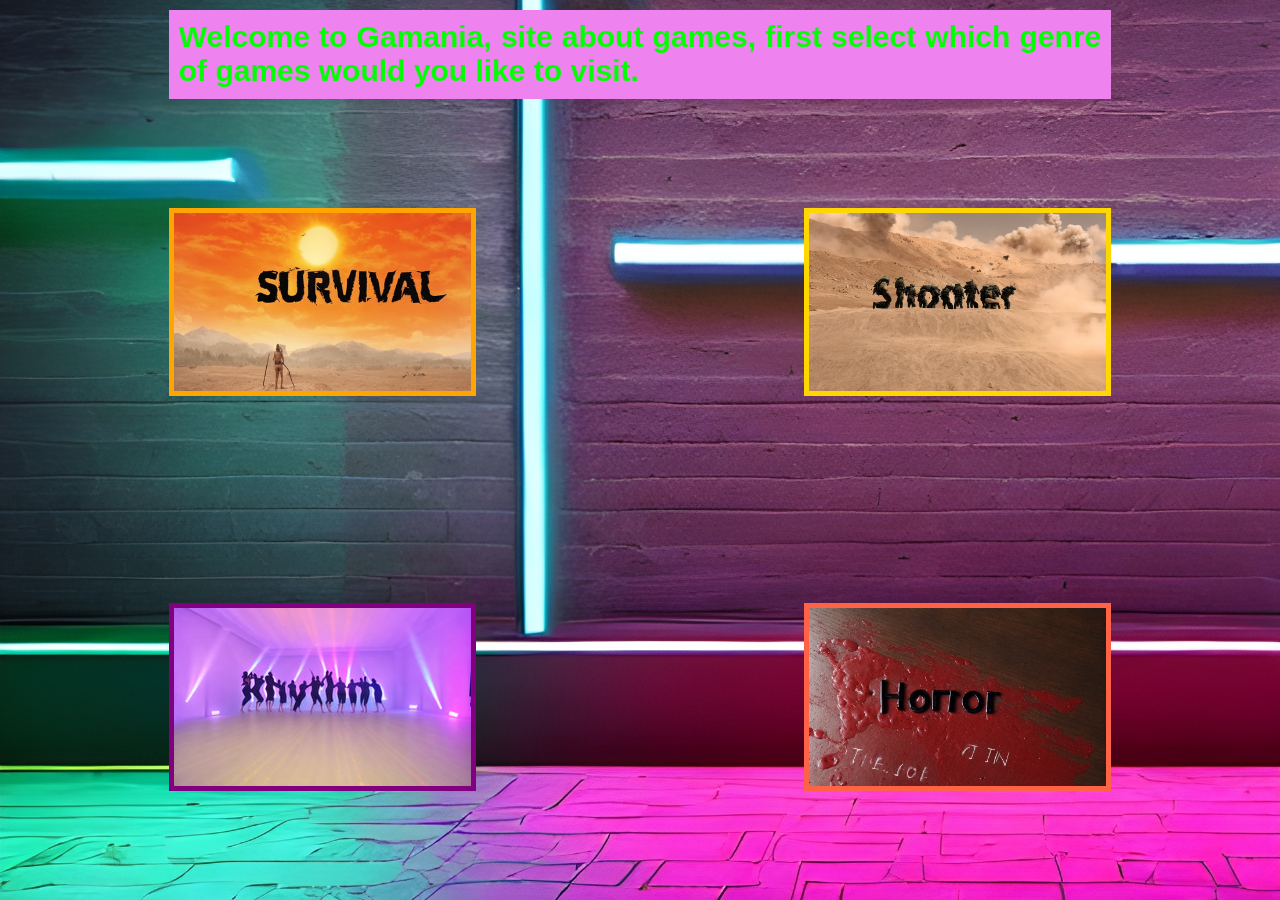
<file: index.html>
<!DOCTYPE html>
<html lang="en">
<head>
    <meta charset="UTF-8">
    <meta name="viewport" content="width=device-width, initial-scale=1.0">
    <title>Gamania</title>
    <link rel="icon" href="images/icon.png">
    <link rel="stylesheet" href="style.css">
</head>
<body>
    
    <div class="containerMain">
        <div id="mainTitle">
            Welcome to Gamania, site about games, first select which genre of games would you like to visit.
        </div>
        
        <div class="genreSurvival">
            <a class="siteLink" href="survival.html">
                <img class="bgPic" src="images/survivalBG.png" alt="Survival Games">
            </a>
        </div>
        
        <div class="genreShooter">
            <a class="siteLink" href="shooter.html">
                <img class="bgPic" src="images/shooterBG.png" alt="Shooter Games">
            </a>
        </div>
        
        <div class="genreRhythm">
            <a class="siteLink" href="rhythm.html">
                <img class="bgPic" src="images/rhythmBG.png" alt="Rhythm Games">
            </a>
        </div>
        
        <div class="genreHorror">
            <a class="siteLink" href="horror.html">
                <img class="bgPic" src="images/horrorBG.png" alt="Horror Games">
            </a>
        </div>
    </div>

</body>
</html>
</file>
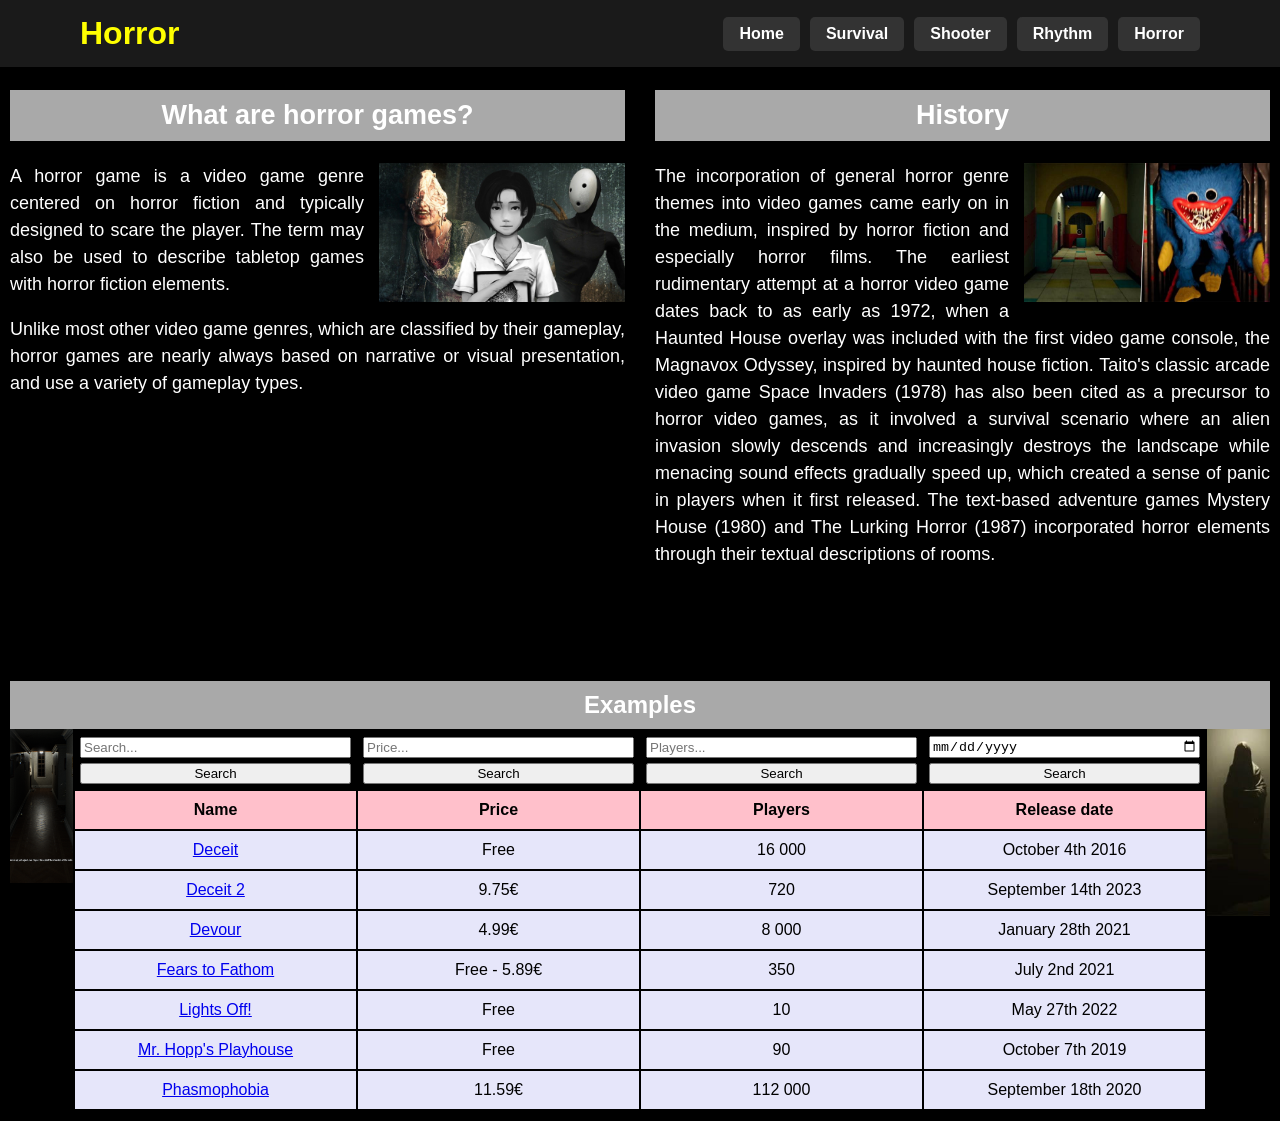
<file: horror.html>
<!DOCTYPE html>
<html lang="en">
<head>
    <meta charset="UTF-8">
    <meta name="viewport" content="width=device-width, initial-scale=1.0">
    <title>Gamania - Horror</title>
    <link rel="stylesheet" href="styleGenre.css">
    <link rel="icon" href="images/icon.png">
</head>
<body>

    <div class="fixed">
        <header class="top-bar">
            <div class="title">
                <h1>Horror</h1>
            </div>

            <input type="checkbox" id="menuToggle">
            <label for="menuToggle" class="hamburger">
                <img src="images/hamburger.png" alt="Men">
            </label>

            <nav class="links">
                <ul>
                    <li><a href="index.html">Home</a></li>
                    <li><a href="survival.html">Survival</a></li>
                    <li><a href="shooter.html">Shooter</a></li>
                    <li><a href="rhythm.html">Rhythm</a></li>
                    <li><a href="horror.html">Horror</a></li>
                </ul>
            </nav>
        </header>
    </div>

    <div class="container">
        <div class="about">
            <h2 class="text">What are horror games?</h2>
            <img src="images/horror/horror1.jpg" alt="Horror game concept" class="pic">
            <p>
                A horror game is a video game genre centered on horror fiction and typically designed to scare the
                player. The term may also be used to describe tabletop games with horror fiction elements.
            </p>
            <p>
                Unlike most other video game genres, which are classified by their gameplay, horror games are nearly
                always based on narrative or visual presentation, and use a variety of gameplay types.
            </p>
        </div>
        
        <div class="history">
            <h2 class="text">History</h2>
            <img src="images/horror/horror2.jpg" alt="History of horror games" class="pic">
            <p>
                The incorporation of general horror genre themes into video games came early on in the medium, inspired
                by horror fiction and especially horror films. The earliest rudimentary attempt at a horror video game
                dates back to as early as 1972, when a Haunted House overlay was included with the first video game
                console, the Magnavox Odyssey, inspired by haunted house fiction. Taito's classic arcade video game
                Space Invaders (1978) has also been cited as a precursor to horror video games, as it involved a
                survival scenario where an alien invasion slowly descends and increasingly destroys the landscape while
                menacing sound effects gradually speed up, which created a sense of panic in players when it first
                released. The text-based adventure games Mystery House (1980) and The Lurking Horror (1987) incorporated
                horror elements through their textual descriptions of rooms.
            </p>
        </div>
        
        <div class="table">
            <h2 class="text">Examples</h2>
            <img src="images/horror/horror3.png" alt="Decoration left" class="sidePicLeft">
            <img src="images/horror/horror4.jpg" alt="Decoration right" class="sidePicRight">
            
            <table>
                <tr>
                    <th class="search">
                        <input type="text" placeholder="Search..." name="gameName">
                        <input type="button" value="Search" onclick="alert('It would work if I made js file :3')">
                    </th>
                    <th class="search">
                        <input type="number" placeholder="Price..." name="gamePrice">
                        <input type="button" value="Search" onclick="alert('It would work if I made js file :3')">
                    </th>
                    <th class="search">
                        <input type="number" placeholder="Players..." name="gamePlayers">
                        <input type="button" value="Search" onclick="alert('It would work if I made js file :3')">
                    </th>
                    <th class="search">
                        <input type="date" name="gameDate">
                        <input type="button" value="Search" onclick="alert('It would work if I made js file :3')">
                    </th>
                </tr>

                <tr>
                    <th>Name</th>
                    <th>Price</th>
                    <th>Players</th>
                    <th>Release date</th>
                </tr>

                <tr>
                    <td><a href="https://deceit.fandom.com/wiki/Deceit_Wiki" target="_blank">Deceit</a></td>
                    <td>Free</td>
                    <td>16 000</td>
                    <td>October 4th 2016</td>
                </tr>
                <tr>
                    <td><a href="https://deceit.fandom.com/wiki/Deceit_Wiki/Section_2" target="_blank">Deceit 2</a></td>
                    <td>9.75€</td>
                    <td>720</td>
                    <td>September 14th 2023</td>
                </tr>
                <tr>
                    <td><a href="https://devour.fandom.com/wiki/DEVOUR_Wiki" target="_blank">Devour</a></td>
                    <td>4.99€</td>
                    <td>8 000</td>
                    <td>January 28th 2021</td>
                </tr>
                <tr>
                    <td><a href="https://fearstofathom.fandom.com/wiki/Fears_to_Fathom_(series)" target="_blank">Fears to Fathom</a></td>
                    <td>Free - 5.89€</td>
                    <td>350</td>
                    <td>July 2nd 2021</td>
                </tr>
                <tr>
                    <td><a href="https://steamcommunity.com/app/1917090" target="_blank">Lights Off!</a></td>
                    <td>Free</td>
                    <td>10</td>
                    <td>May 27th 2022</td>
                </tr>
                <tr>
                    <td><a href="https://mr-hopps-playhouse.fandom.com/wiki/Mr._Hopp%27s_Playhouse_Wiki" target="_blank">Mr. Hopp's Playhouse</a></td>
                    <td>Free</td>
                    <td>90</td>
                    <td>October 7th 2019</td>
                </tr>
                <tr>
                    <td><a href="https://phasmophobia.fandom.com/wiki/Main_Page" target="_blank">Phasmophobia</a></td>
                    <td>11.59€</td>
                    <td>112 000</td>
                    <td>September 18th 2020</td>
                </tr>
            </table>
        </div>
    </div>

</body>
</html>
</file>
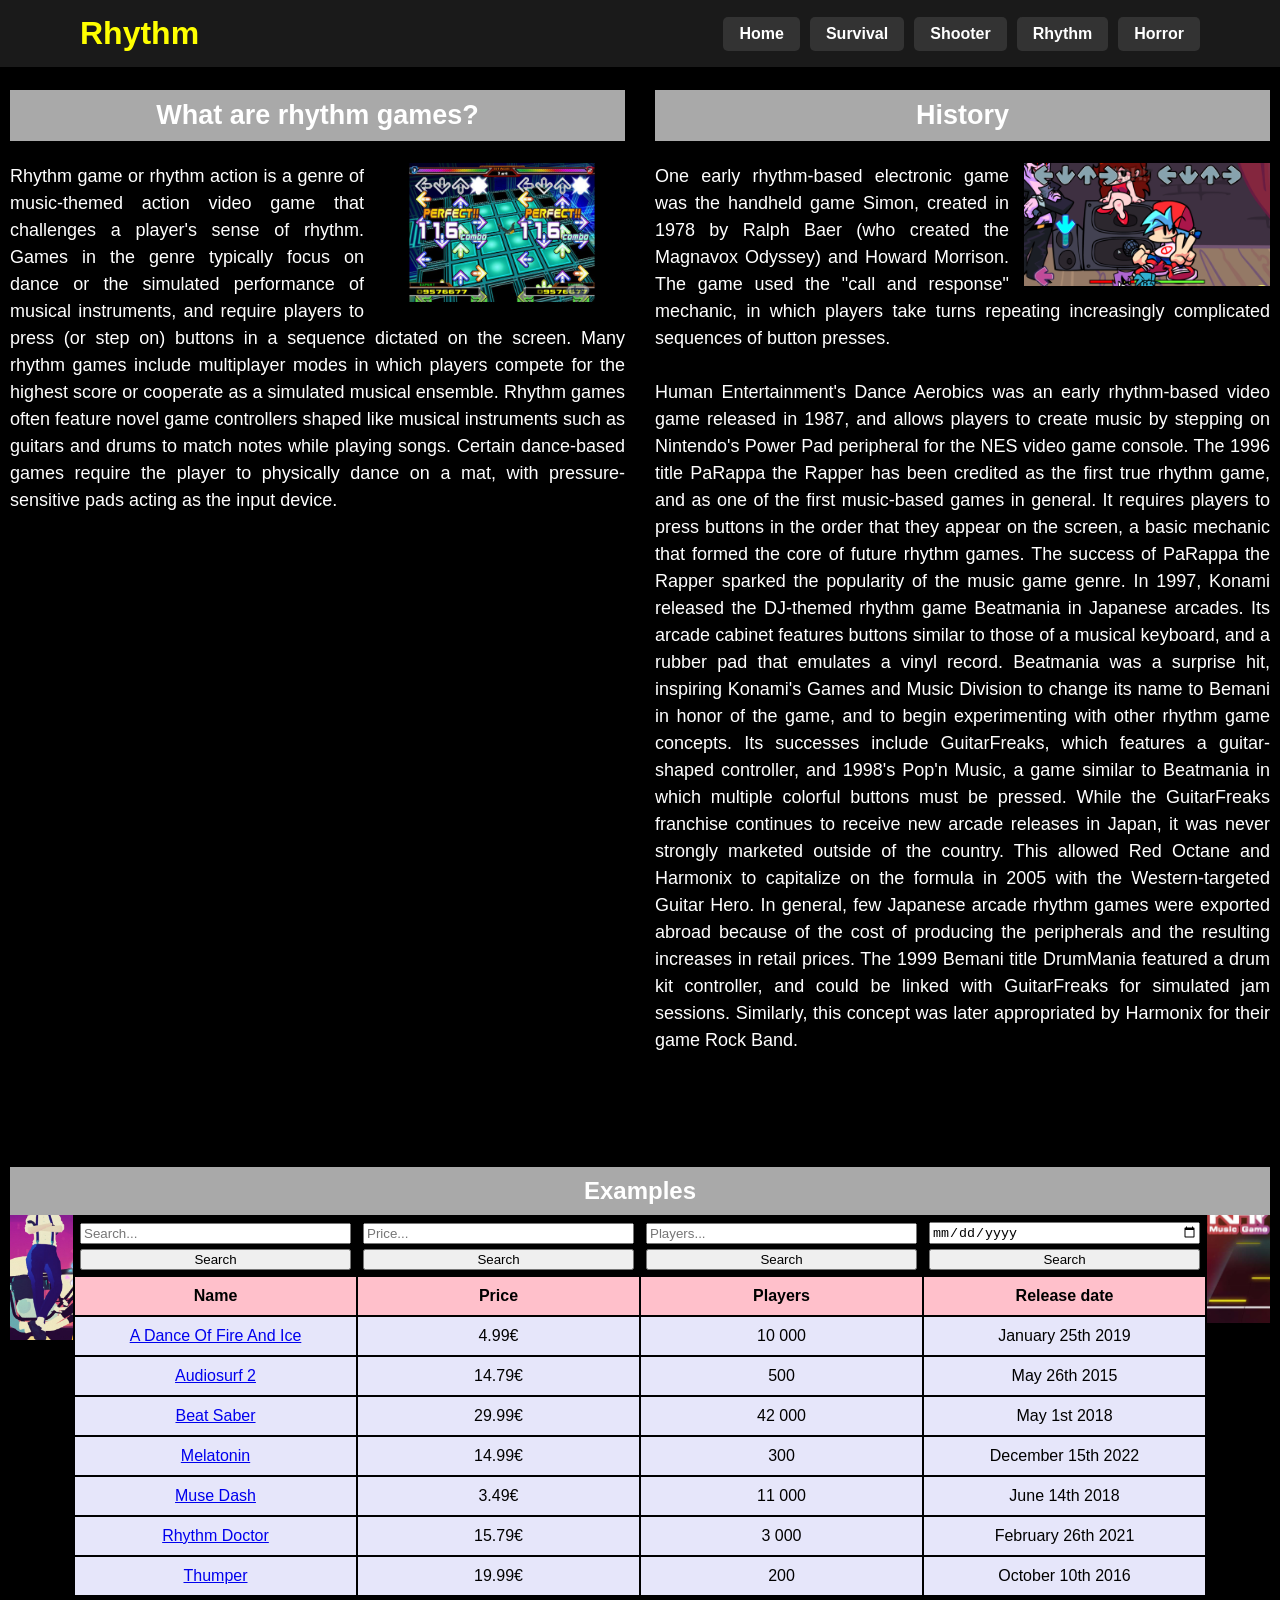
<file: rhythm.html>
<!DOCTYPE html>
<html lang="en">
<head>
    <meta charset="UTF-8">
    <meta name="viewport" content="width=device-width, initial-scale=1.0">
    <title>Gamania - Rhythm</title>
    <link rel="stylesheet" href="styleGenre.css">
    <link rel="icon" href="images/icon.png">
</head>
<body>

    <div class="fixed">
        <header class="top-bar">
            <div class="title">
                <h1>Rhythm</h1>
            </div>

            <input type="checkbox" id="menuToggle">
            <label for="menuToggle" class="hamburger">
                <img src="images/hamburger.png" alt="Men">
            </label>

            <nav class="links">
                <ul>
                    <li><a href="index.html">Home</a></li>
                    <li><a href="survival.html">Survival</a></li>
                    <li><a href="shooter.html">Shooter</a></li>
                    <li><a href="rhythm.html">Rhythm</a></li>
                    <li><a href="horror.html">Horror</a></li>
                </ul>
            </nav>
        </header>
    </div>

    <div class="container">
        
        <div class="about">
            <h2 class="text">What are rhythm games?</h2>
            <img src="images/rhythm/rhythm1.jpg" class="pic" alt="Rhythm game concept">
            <p>
                Rhythm game or rhythm action is a genre of music-themed action video game that challenges a player's
                sense of rhythm. Games in the genre typically focus on dance or the simulated performance of musical
                instruments, and require players to press (or step on) buttons in a sequence dictated on the screen.
                Many rhythm games include multiplayer modes in which players compete for the highest score or cooperate
                as a simulated musical ensemble. Rhythm games often feature novel game controllers shaped like musical
                instruments such as guitars and drums to match notes while playing songs. Certain dance-based games
                require the player to physically dance on a mat, with pressure-sensitive pads acting as the input
                device.
            </p>
        </div>
        
        <div class="history">
            <h2 class="text">History</h2>
            <img src="images/rhythm/rhythm2.jpg" class="pic" alt="History of rhythm games">
            <p>
                One early rhythm-based electronic game was the handheld game Simon, created in 1978 by Ralph Baer (who
                created the Magnavox Odyssey) and Howard Morrison. The game used the "call and response" mechanic, in
                which players take turns repeating increasingly complicated sequences of button presses.
                <br><br>
                Human Entertainment's Dance Aerobics was an early rhythm-based video game released in 1987, and allows
                players to create music by stepping on Nintendo's Power Pad peripheral for the NES video game console.
                The 1996 title PaRappa the Rapper has been credited as the first true rhythm game, and as one of the
                first music-based games in general. It requires players to press buttons in the order that they appear
                on the screen, a basic mechanic that formed the core of future rhythm games. The success of PaRappa the
                Rapper sparked the popularity of the music game genre. In 1997, Konami released the DJ-themed rhythm
                game Beatmania in Japanese arcades. Its arcade cabinet features buttons similar to those of a musical
                keyboard, and a rubber pad that emulates a vinyl record. Beatmania was a surprise hit, inspiring
                Konami's Games and Music Division to change its name to Bemani in honor of the game, and to begin
                experimenting with other rhythm game concepts. Its successes include GuitarFreaks, which features a
                guitar-shaped controller, and 1998's Pop'n Music, a game similar to Beatmania in which multiple colorful
                buttons must be pressed. While the GuitarFreaks franchise continues to receive new arcade releases in
                Japan, it was never strongly marketed outside of the country. This allowed Red Octane and Harmonix to
                capitalize on the formula in 2005 with the Western-targeted Guitar Hero. In general, few Japanese arcade
                rhythm games were exported abroad because of the cost of producing the peripherals and the resulting
                increases in retail prices. The 1999 Bemani title DrumMania featured a drum kit controller, and could be
                linked with GuitarFreaks for simulated jam sessions. Similarly, this concept was later appropriated by
                Harmonix for their game Rock Band.
            </p>
        </div>
        
        <div class="table">
            <h2 class="text">Examples</h2>
            <img src="images/rhythm/rhythm3.jpg" class="sidePicLeft" alt="Decoration left">
            <img src="images/rhythm/rhythm4.jpg" class="sidePicRight" alt="Decoration right">

            <table>
                <tr>
                    <th class="search">
                        <input type="text" placeholder="Search..." name="gameName">
                        <input type="button" value="Search" onclick="alert('It would work if I made js file :3')">
                    </th>
                    <th class="search">
                        <input type="number" placeholder="Price..." name="gamePrice">
                        <input type="button" value="Search" onclick="alert('It would work if I made js file :3')">
                    </th>
                    <th class="search">
                        <input type="number" placeholder="Players..." name="gamePlayers">
                        <input type="button" value="Search" onclick="alert('It would work if I made js file :3')">
                    </th>
                    <th class="search">
                        <input type="date" name="gameDate">
                        <input type="button" value="Search" onclick="alert('It would work if I made js file :3')">
                    </th> 
                </tr>

                <tr>
                    <th>Name</th>
                    <th>Price</th>
                    <th>Players</th>
                    <th>Release date</th>
                </tr>
                
                <tr>
                    <td><a href="https://adofai.fandom.com/wiki/A_Dance_of_Fire_and_Ice_Wiki" target="_blank">A Dance Of Fire And Ice</a></td>
                    <td>4.99€</td>
                    <td>10 000</td>
                    <td>January 25th 2019</td>
                </tr>
                <tr>
                    <td><a href="https://siivagunner.fandom.com/wiki/Category:Audiosurf_2" target="_blank">Audiosurf 2</a></td>
                    <td>14.79€</td>
                    <td>500</td>
                    <td>May 26th 2015</td>
                </tr>
                <tr>
                    <td><a href="https://beatsaber.fandom.com/wiki/Beat_Saber_Wiki" target="_blank">Beat Saber</a></td>
                    <td>29.99€</td>
                    <td>42 000</td>
                    <td>May 1st 2018</td>
                </tr>
                <tr>
                    <td><a href="https://siivagunner.fandom.com/wiki/Category:Melatonin" target="_blank">Melatonin</a></td>
                    <td>14.99€</td>
                    <td>300</td>
                    <td>December 15th 2022</td>
                </tr>
                <tr>
                    <td><a href="https://musedash.fandom.com/wiki/Muse_Dash_Wiki" target="_blank">Muse Dash</a></td>
                    <td>3.49€</td>
                    <td>11 000</td>
                    <td>June 14th 2018</td>
                </tr>
                <tr>
                    <td><a href="https://rhythm-doctor.fandom.com/wiki/Rhythm_Doctor_Wiki" target="_blank">Rhythm Doctor</a></td>
                    <td>15.79€</td>
                    <td>3 000</td>
                    <td>February 26th 2021</td>
                </tr>
                <tr>
                    <td><a href="https://thumper.fandom.com/wiki/Thumper#:~:text=Thumper%20is%20a%20rhythmic%20violence,%2C%20bars%2C%20and%20flight%20notes." target="_blank">Thumper</a></td>
                    <td>19.99€</td>
                    <td>200</td>
                    <td>October 10th 2016</td>
                </tr>
            </table>
        </div>
    </div>

</body>
</html>
</file>
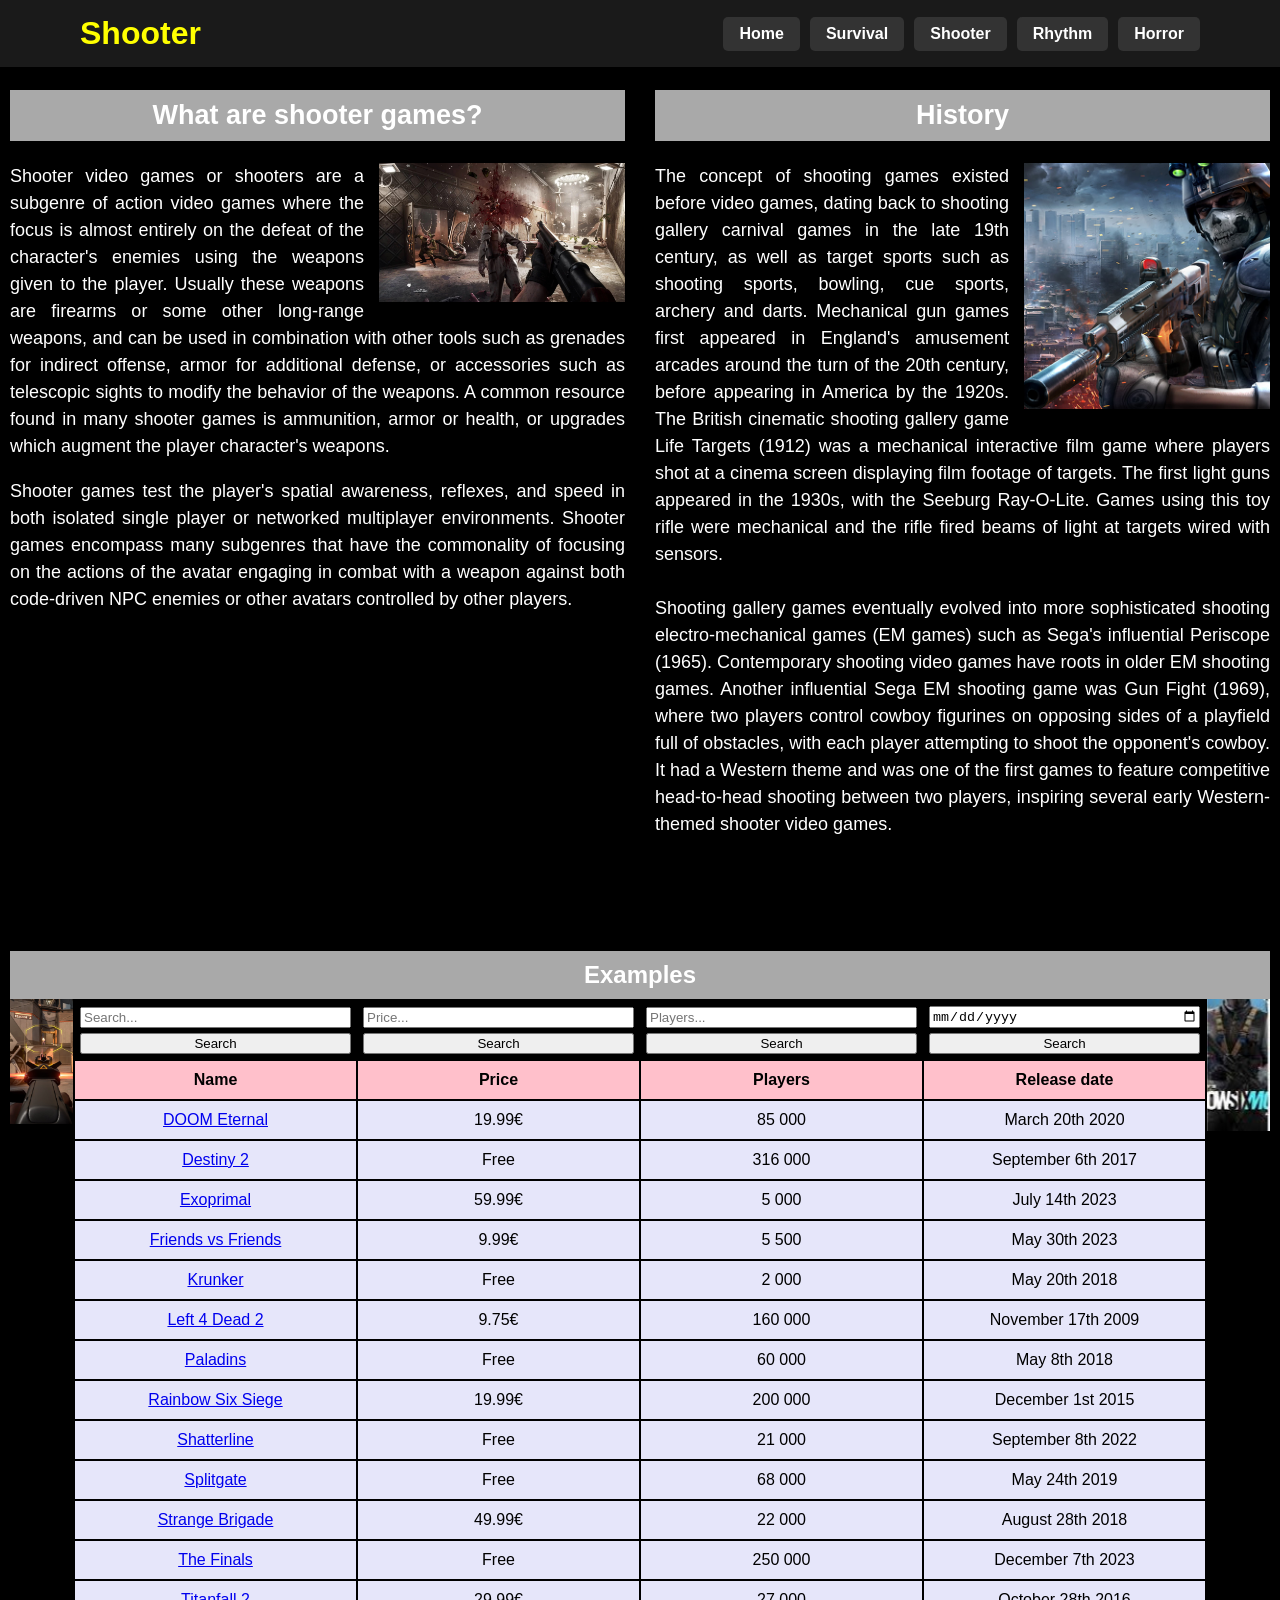
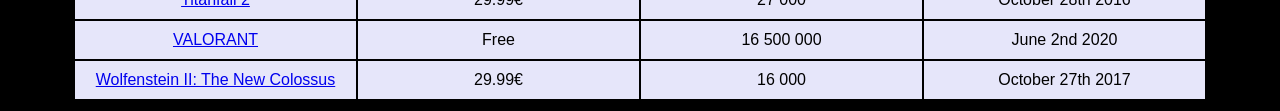
<file: shooter.html>
<!DOCTYPE html>
<html lang="en">
<head>
    <meta charset="UTF-8">
    <meta name="viewport" content="width=device-width, initial-scale=1.0">
    <title>Gamania - Shooter</title>
    <link rel="stylesheet" href="styleGenre.css">
    <link rel="icon" href="images/icon.png">
</head>
<body>

    <div class="fixed">
        <header class="top-bar">
            <div class="title">
                <h1>Shooter</h1>
            </div>

            <input type="checkbox" id="menuToggle">
            <label for="menuToggle" class="hamburger">
                <img src="images/hamburger.png" alt="Men">
            </label>

            <nav class="links">
                <ul>
                    <li><a href="index.html">Home</a></li>
                    <li><a href="survival.html">Survival</a></li>
                    <li><a href="shooter.html">Shooter</a></li>
                    <li><a href="rhythm.html">Rhythm</a></li>
                    <li><a href="horror.html">Horror</a></li>
                </ul>
            </nav>
        </header>
    </div>

    <div class="container">
        
        <div class="about">
            <h2 class="text">What are shooter games?</h2>
            <img src="images/shooter/shooter2.jpg" alt="Shooter game concept" class="pic">
            <p>
                Shooter video games or shooters are a subgenre of action video games where the focus is almost entirely
                on the defeat of the character's enemies using the weapons given to the player. Usually these weapons are firearms or some other long-range weapons, and can be used in combination with other tools such as grenades for indirect offense, armor for additional defense, or accessories such as telescopic sights to modify the behavior of the weapons. A common resource found in many shooter games is ammunition, armor or health, or upgrades which augment the player character's weapons.
            </p>
            <p>
                Shooter games test the player's spatial awareness, reflexes, and speed in both isolated single player or networked multiplayer environments. Shooter games encompass many subgenres that have the commonality of focusing on the actions of the avatar engaging in combat with a weapon against both code-driven NPC enemies or other avatars controlled by other players.
            </p>
        </div>
        
        <div class="history">
            <h2 class="text">History</h2>
            <img src="images/shooter/shooter3.jpg" alt="History of shooter games" class="pic">
            <p>
                The concept of shooting games existed before video games, dating back to shooting gallery carnival games in the late 19th century, as well as target sports such as shooting sports, bowling, cue sports, archery and darts. Mechanical gun games first appeared in England's amusement arcades around the turn of the 20th century, before appearing in America by the 1920s. The British cinematic shooting gallery game Life Targets (1912) was a mechanical interactive film game where players shot at a cinema screen displaying film footage of targets. The first light guns appeared in the 1930s, with the Seeburg Ray-O-Lite. Games using this toy rifle were mechanical and the rifle fired beams of light at targets wired with sensors.
                <br><br>
                Shooting gallery games eventually evolved into more sophisticated shooting electro-mechanical games (EM games) such as Sega's influential Periscope (1965). Contemporary shooting video games have roots in older EM shooting games. Another influential Sega EM shooting game was Gun Fight (1969), where two players control cowboy figurines on opposing sides of a playfield full of obstacles, with each player attempting to shoot the opponent's cowboy. It had a Western theme and was one of the first games to feature competitive head-to-head shooting between two players, inspiring several early Western-themed shooter video games.
            </p>
        </div>
        
        <div class="table">
            <h2 class="text">Examples</h2>
            <img src="images/shooter/shooter1.jpg" alt="Decoration left" class="sidePicLeft">
            <img src="images/shooter/shooter4.jpg" alt="Decoration right" class="sidePicRight">
            
            <table>
                <tr>
                    <th class="search">
                        <input type="text" placeholder="Search..." name="gameName">
                        <input type="button" value="Search" onclick="alert('It would work if I made js file :3')">
                    </th>
                    <th class="search">
                        <input type="number" placeholder="Price..." name="gamePrice">
                        <input type="button" value="Search" onclick="alert('It would work if I made js file :3')">
                    </th>
                    <th class="search">
                        <input type="number" placeholder="Players..." name="gamePlayers">
                        <input type="button" value="Search" onclick="alert('It would work if I made js file :3')">
                    </th>
                    <th class="search">
                        <input type="date" name="gameDate">
                        <input type="button" value="Search" onclick="alert('It would work if I made js file :3')">
                    </th>       
                </tr>

                <tr>
                    <th>Name</th>
                    <th>Price</th>
                    <th>Players</th>
                    <th>Release date</th>
                </tr>
        
                <tr>
                    <td><a href="https://doom.fandom.com/wiki/Doom_Eternal" target="_blank">DOOM Eternal</a></td>
                    <td>19.99€</td>
                    <td>85 000</td>
                    <td>March 20th 2020</td>
                </tr>
                <tr>
                    <td><a href="https://destiny.fandom.com/wiki/Destiny_2" target="_blank">Destiny 2</a></td>
                    <td>Free</td>
                    <td>316 000</td>
                    <td>September 6th 2017</td>
                </tr>
                <tr>
                    <td><a href="https://exoprimal.fandom.com/wiki/Exoprimal_Wiki" target="_blank">Exoprimal</a></td>
                    <td>59.99€</td>
                    <td>5 000</td>
                    <td>July 14th 2023</td>
                </tr>
                <tr>
                    <td><a href="https://friends-vs-friends.fandom.com/wiki/Friends_vs_Friends_Wiki" target="_blank">Friends vs Friends</a></td>
                    <td>9.99€</td>
                    <td>5 500</td>
                    <td>May 30th 2023</td>
                </tr>
                <tr>
                    <td><a href="https://krunkerio.fandom.com/wiki/Krunker.io_Wiki" target="_blank">Krunker</a></td>
                    <td>Free</td>
                    <td>2 000</td>
                    <td>May 20th 2018</td>
                </tr>
                <tr>
                    <td><a href="https://left4dead.fandom.com/wiki/Left_4_Dead_2" target="_blank">Left 4 Dead 2</a></td>
                    <td>9.75€</td>
                    <td>160 000</td>
                    <td>November 17th 2009</td>
                </tr>
                <tr>
                    <td><a href="https://paladins.fandom.com/wiki/Paladins_Wiki" target="_blank">Paladins</a></td>
                    <td>Free</td>
                    <td>60 000</td>
                    <td>May 8th 2018</td>
                </tr>
                <tr>
                    <td><a href="https://rainbowsix.fandom.com/wiki/Rainbow_Six_Wiki" target="_blank">Rainbow Six Siege</a></td>
                    <td>19.99€</td>
                    <td>200 000</td>
                    <td>December 1st 2015</td>
                </tr>
                <tr>
                    <td><a href="https://shatterline.fandom.com/wiki/Shatterline#:~:text=4%20Social%20Links-,Description,can%20be%20customized%20via%20attachments." target="_blank">Shatterline</a></td>
                    <td>Free</td>
                    <td>21 000</td>
                    <td>September 8th 2022</td>
                </tr>
                <tr>
                    <td><a href="https://splitgate.fandom.com/wiki/Splitgate_Wiki" target="_blank">Splitgate</a></td>
                    <td>Free</td>
                    <td>68 000</td>
                    <td>May 24th 2019</td>
                </tr>
                <tr>
                    <td><a href="https://strange-brigade.fandom.com/wiki/Strange_Brigade#:~:text=Strange%20Brigade%20is%20an%20action,Switch%20on%20June%2015%2C%202021." target="_blank">Strange Brigade</a></td>
                    <td>49.99€</td>
                    <td>22 000</td>
                    <td>August 28th 2018</td>
                </tr>
                <tr>
                    <td><a href="https://the-finals.fandom.com/wiki/THE_FINALS_Wiki" target="_blank">The Finals</a></td>
                    <td>Free</td>
                    <td>250 000</td>
                    <td>December 7th 2023</td>
                </tr>
                <tr>
                    <td><a href="https://titanfall.fandom.com/wiki/Titanfall_2" target="_blank">Titanfall 2</a></td>
                    <td>29.99€</td>
                    <td>27 000</td>
                    <td>October 28th 2016</td>
                </tr>
                <tr>
                    <td><a href="https://valorant.fandom.com/wiki/VALORANT_Wiki" target="_blank">VALORANT</a></td>
                    <td>Free</td>
                    <td>16 500 000</td>
                    <td>June 2nd 2020</td>
                </tr>
                <tr>
                    <td><a href="https://wolfenstein.fandom.com/wiki/Wolfenstein_II:_The_New_Colossus" target="_blank">Wolfenstein II: The New Colossus</a></td>
                    <td>29.99€</td>
                    <td>16 000</td>
                    <td>October 27th 2017</td>
                </tr>
            </table>
        </div>
    </div>

</body>
</html>
</file>
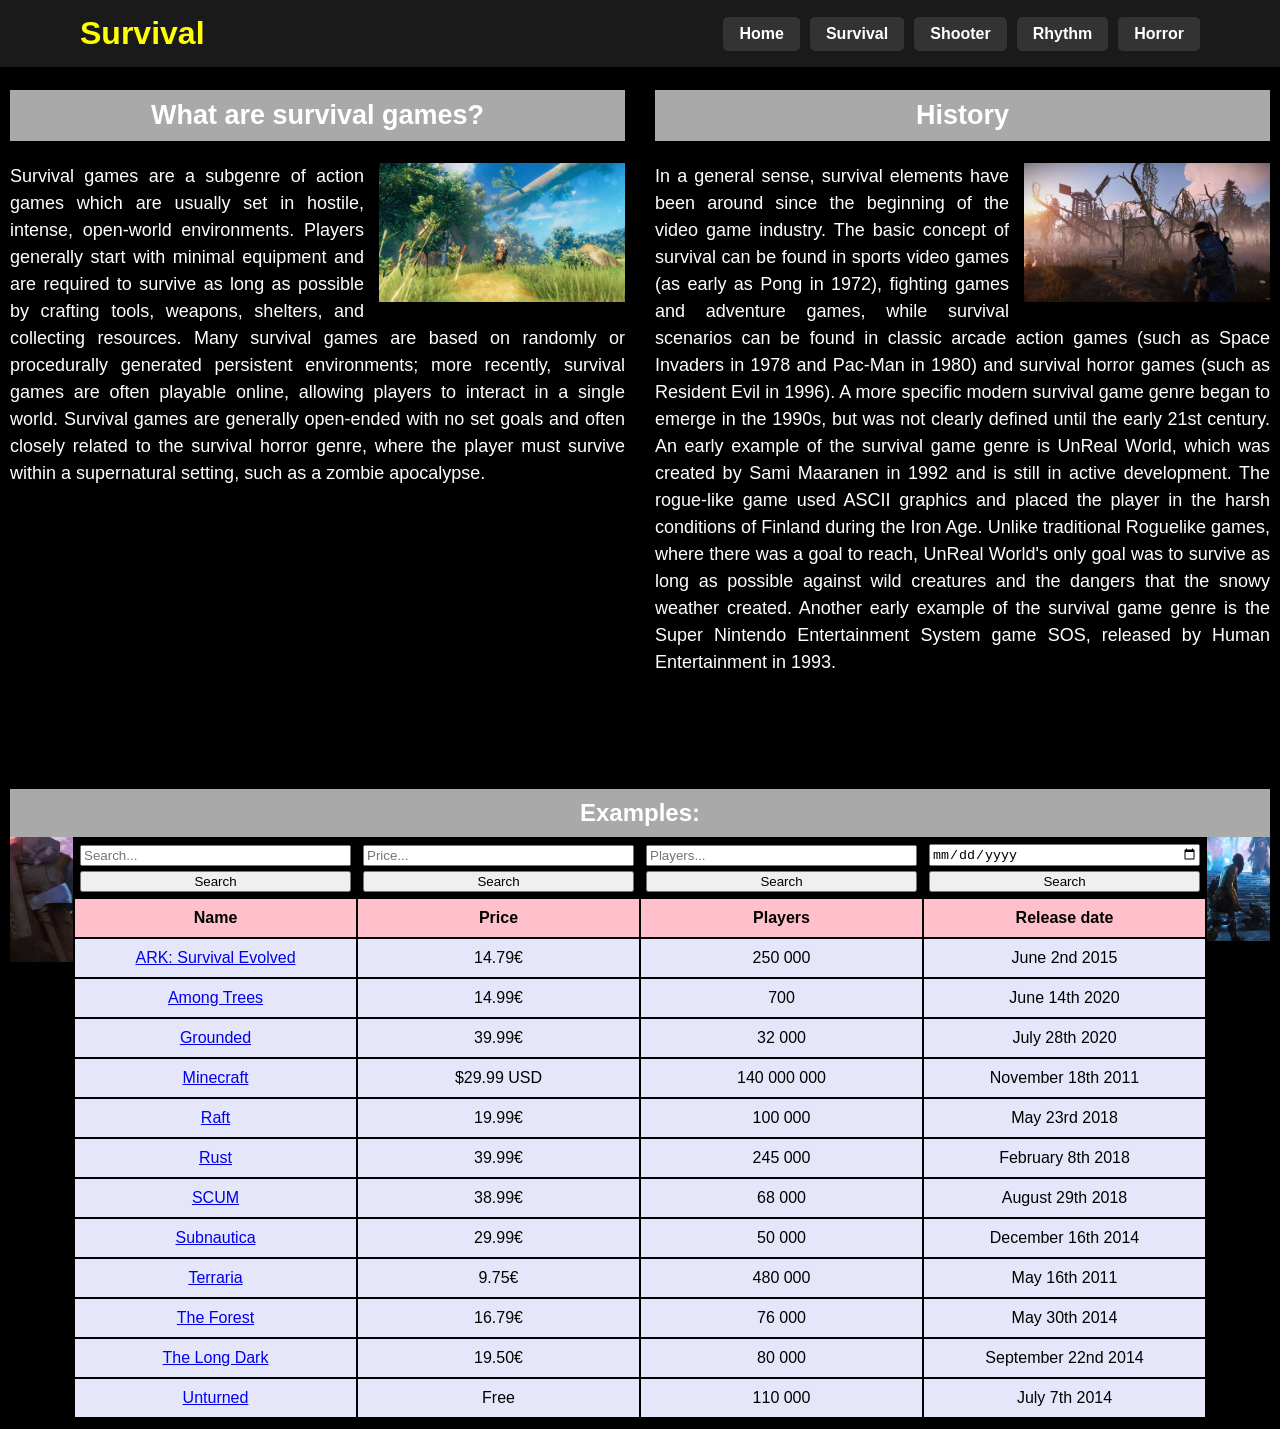
<file: survival.html>
<!DOCTYPE html>
<html lang="en">

<head>
    <meta charset="UTF-8">
    <meta name="viewport" content="width=device-width, initial-scale=1.0">
    <title>Gamania - Survival</title>
    <link rel="icon" href="images/icon.png">
    <link rel="stylesheet" href="styleGenre.css">
</head>

<body>

    <div class="fixed">
        <header class="top-bar">
            <div class="title">
                <h1>Survival</h1>
            </div>

            <input type="checkbox" id="menuToggle">
            <label for="menuToggle" class="hamburger">
                <img src="images/hamburger.png" alt="Men">
            </label>

            <nav class="links">
                <ul>
                    <li><a href="index.html">Home</a></li>
                    <li><a href="survival.html">Survival</a></li>
                    <li><a href="shooter.html">Shooter</a></li>
                    <li><a href="rhythm.html">Rhythm</a></li>
                    <li><a href="horror.html">Horror</a></li>
                </ul>
            </nav>
        </header>
    </div>

    <div class="container">

        <div class="about">
            <h2 class="text">What are survival games?</h2>
            <img src="images/survival/survival.jpg" alt="Survival game concept" class="pic">
            <p>
                Survival games are a subgenre of action games which are usually set in hostile, intense, open-world
                environments. Players generally start with minimal equipment and are required to survive as long as
                possible by crafting tools, weapons, shelters, and collecting resources. Many survival games are based
                on randomly or procedurally generated persistent environments; more recently, survival games are often
                playable online, allowing players to interact in a single world. Survival games are generally open-ended
                with no set goals and often closely related to the survival horror genre, where the player must survive
                within a supernatural setting, such as a zombie apocalypse.
            </p>
        </div>

        <div class="history">
            <h2 class="text">History</h2>
            <img src="images/survival/survival1.jpg" alt="History of survival games" class="pic">
            <p>
                In a general sense, survival elements have been around since the beginning of the video game industry.
                The basic concept of survival can be found in sports video games (as early as Pong in 1972), fighting
                games and adventure games, while survival scenarios can be found in classic arcade action games (such as
                Space Invaders in 1978 and Pac-Man in 1980) and survival horror games (such as Resident Evil in 1996). A
                more specific modern survival game genre began to emerge in the 1990s, but was not clearly defined until
                the early 21st century. An early example of the survival game genre is UnReal World, which was created
                by Sami Maaranen in 1992 and is still in active development. The rogue-like game used ASCII graphics and
                placed the player in the harsh conditions of Finland during the Iron Age. Unlike traditional Roguelike
                games, where there was a goal to reach, UnReal World's only goal was to survive as long as possible
                against wild creatures and the dangers that the snowy weather created. Another early example of the
                survival game genre is the Super Nintendo Entertainment System game SOS, released by Human Entertainment
                in 1993.
            </p>
        </div>

        <div class="table">
            <h2 class="text">Examples:</h2>

            <img src="images/survival/survival2.jpeg" alt="Decoration left" class="sidePicLeft">
            <img src="images/survival/survival3.jpg" alt="Decoration right" class="sidePicRight">

            <table>
                <tr>
                    <th class="search">
                        <input type="text" placeholder="Search..." name="gameName">
                        <input type="button" value="Search" onclick="alert('It would work if I made js file :3')">
                    </th>
                    <th class="search">
                        <input type="number" placeholder="Price..." name="gamePrice">
                        <input type="button" value="Search" onclick="alert('It would work if I made js file :3')">
                    </th>
                    <th class="search">
                        <input type="number" placeholder="Players..." name="gamePlayers">
                        <input type="button" value="Search" onclick="alert('It would work if I made js file :3')">
                    </th>
                    <th class="search">
                        <input type="date" name="gameDate">
                        <input type="button" value="Search" onclick="alert('It would work if I made js file :3')">
                    </th>
                </tr>

                <tr>
                    <th>Name</th>
                    <th>Price</th>
                    <th>Players</th>
                    <th>Release date</th>
                </tr>

                <tr>
                    <td><a href="https://ark.fandom.com/wiki/ARK_Survival_Evolved_Wiki" target="_blank">ARK: Survival
                            Evolved</a></td>
                    <td>14.79€</td>
                    <td>250 000</td>
                    <td>June 2nd 2015</td>
                </tr>
                <tr>
                    <td><a href="https://amongtrees.fandom.com/wiki/Among_Trees_Wiki" target="_blank">Among Trees</a>
                    </td>
                    <td>14.99€</td>
                    <td>700</td>
                    <td>June 14th 2020</td>
                </tr>
                <tr>
                    <td><a href="https://grounded.fandom.com/wiki/Grounded" target="_blank">Grounded</a></td>
                    <td>39.99€</td>
                    <td>32 000</td>
                    <td>July 28th 2020</td>
                </tr>
                <tr>
                    <td><a href="https://minecraft.fandom.com/wiki/Minecraft_Wiki" target="_blank">Minecraft</a></td>
                    <td>$29.99 USD</td>
                    <td>140 000 000</td>
                    <td>November 18th 2011</td>
                </tr>
                <tr>
                    <td><a href="https://raft.fandom.com/wiki/Raft_Wiki" target="_blank">Raft</a></td>
                    <td>19.99€</td>
                    <td>100 000</td>
                    <td>May 23rd 2018</td>
                </tr>
                <tr>
                    <td><a href="https://rust.fandom.com/wiki/Rust_Wiki" target="_blank">Rust</a></td>
                    <td>39.99€</td>
                    <td>245 000</td>
                    <td>February 8th 2018</td>
                </tr>
                <tr>
                    <td><a href="https://scum.fandom.com/wiki/Scum_Wiki" target="_blank">SCUM</a></td>
                    <td>38.99€</td>
                    <td>68 000</td>
                    <td>August 29th 2018</td>
                </tr>
                <tr>
                    <td><a href="https://subnautica.fandom.com/wiki/Subnautica_Wiki" target="_blank">Subnautica</a></td>
                    <td>29.99€</td>
                    <td>50 000</td>
                    <td>December 16th 2014</td>
                </tr>
                <tr>
                    <td><a href="https://terraria.fandom.com/wiki/Terraria_Wiki" target="_blank">Terraria</a></td>
                    <td>9.75€</td>
                    <td>480 000</td>
                    <td>May 16th 2011</td>
                </tr>
                <tr>
                    <td><a href="https://theforest.fandom.com/wiki/The_Forest_Wiki" target="_blank">The Forest</a></td>
                    <td>16.79€</td>
                    <td>76 000</td>
                    <td>May 30th 2014</td>
                </tr>
                <tr>
                    <td><a href="https://thelongdark.fandom.com/wiki/The_Long_Dark_Wiki" target="_blank">The Long
                            Dark</a></td>
                    <td>19.50€</td>
                    <td>80 000</td>
                    <td>September 22nd 2014</td>
                </tr>
                <tr>
                    <td><a href="https://unturned.fandom.com/wiki/Unturned_Bunker_Wiki" target="_blank">Unturned</a>
                    </td>
                    <td>Free</td>
                    <td>110 000</td>
                    <td>July 7th 2014</td>
                </tr>
            </table>
        </div>

    </div>

</body>

</html>
</file>
<file: style.css>
* {
    box-sizing: border-box;
}

body {
    background-image: url('images/gamingBG.jpg');
    background-repeat: no-repeat;
    background-size: cover;
    background-position: center;
    width: 100vw;
    min-height: 100vh;
    margin: 0;
    padding: 10px;
    overflow-x: hidden;
    font-family: sans-serif;
}

.containerMain {
    display: grid;
    grid-template-columns: repeat(8, minmax(0, 1fr));
    grid-template-rows: repeat(9, minmax(0, 1fr));
    height: calc(100vh - 20px);
    gap: 10px;
}

#mainTitle {
    grid-area: 1 / 2 / span 1 / span 6;
    background-color: violet;
    color: lime;
    font-size: 30px;
    overflow: auto;
    text-align: justify;
    padding: 10px;
    display: flex;
    align-items: center;
    justify-content: center;
    font-weight: bold;
}

.siteLink {
    display: block;
    width: 100%;
    height: 100%;
}

.bgPic {
    width: 100%;
    height: 100%;
    object-fit: cover;
    display: block;
}

.genreSurvival {
    grid-area: 3 / 2 / span 2 / span 2;
    border: 5px orange solid;
}

.genreShooter {
    grid-area: 3 / 6 / span 2 / span 2;
    border: 5px gold solid;
}

.genreRhythm {
    grid-area: 7 / 2 / span 2 / span 2;
    border: 5px purple solid;
}

.genreHorror {
    grid-area: 7 / 6 / span 2 / span 2;
    border: 5px tomato solid;
}

@media only screen and (max-width: 900px) {
    body {
        background-image: none;
        background-color: rgb(0, 101, 124);
    }

    .containerMain {
        grid-template-columns: minmax(0, 1fr);
        grid-template-rows: repeat(9, minmax(0, 1fr));
        height: auto;
    }

    #mainTitle {
        grid-area: 1 / 1 / span 1 / span 1;
        font-size: 20px;
    }

    .genreSurvival {
        grid-area: 2 / 1 / span 2 / span 1;
    }

    .genreShooter {
        grid-area: 4 / 1 / span 2 / span 1;
    }

    .genreRhythm {
        grid-area: 6 / 1 / span 2 / span 1;
    }

    .genreHorror {
        grid-area: 8 / 1 / span 2 / span 1;
    }
}
</file>
<file: styleGenre.css>
* {
    box-sizing: border-box;
}

body {
    margin: 0 auto;
    font-family: sans-serif;
    background-color: black;
}

.container {
    display: grid;
    grid-template-columns: repeat(2, minmax(0, 1fr));
    min-height: 100vh;
    gap: 10px;
    padding-top: 80px;
}

.fixed{
    position: fixed;
    top: 0;
    left: 0;
    width: 100%;
    background-color: #1a1a1a;
    padding: 15px;
    padding-left: 80px;
    padding-right: 80px;
    z-index: 1000;
}

.top-bar {
    position: relative;
    display: flex;
    justify-content: space-between;
    align-items: center;
}

.top-bar .title h1 {
    margin: 0;
    color: yellow;
}

.top-bar .links ul {
    display: flex;
    flex-wrap: wrap;
    justify-content: center;
    list-style-type: none;
    margin: 0;
    padding: 0;
    gap: 10px;
}

.top-bar .links ul li a {
    text-decoration: none;
    color: white;
    background-color: #333;
    padding: 8px 16px;
    border-radius: 5px;
    font-weight: bold;
    display: inline-block;
    transition: background-color 0.2s ease, transform 0.2s ease;
}

.top-bar .links ul li a:hover {
    background-color: #8b0000;
    transform: scale(1.05);
}

.about {
    grid-column: 1 / span 1;
    padding: 10px;
    font-size: large;
}

.history {
    grid-column: 2 / span 1;
    padding: 10px;
    font-size: large;
}

.table {
    grid-column: 1 / span 2;
    padding: 10px;
    overflow-x: auto;
}

.text {
    color: white;
    background-color: darkgray;
    text-align: center;
    padding: 10px;
    margin-top: 0;
    position: sticky;
    top: 65px;
    z-index: 100;
}

p {
    color: white;
    text-align: justify;
    line-height: 1.5;
}

.pic {
    width: 40%;
    float: right;
    margin-left: 15px;
    margin-bottom: 10px;
}

.sidePicLeft {
    width: 5%;
    float: left;
}

.sidePicRight {
    width: 5%;
    float: right;
}

table,
th,
td {
    border: solid black 2px;
    border-collapse: collapse;
}

table {
    width: 90%;
    margin: 0 auto;
    min-width: 600px;
    margin-top: 65px;
}

th {
    background-color: pink;
    width: 25%;
    padding: 10px;
}

td {
    background-color: lavender;
    padding: 10px;
    text-align: center;
}

.search {
    background-color: black;
    padding: 5px;
}

.search input[type="text"],
.search input[type="number"],
.search input[type="date"] {
    width: 100%;
    margin-bottom: 5px;
}

.search input[type="button"] {
    cursor: pointer;
    width: 100%;
}

#menuToggle {
    display: none;
}

.hamburger {
    display: none;
    cursor: pointer;
    user-select: none;
    width: 45px;
    height: 45px;
    background-color: white;
    border-radius: 12%;
}

.hamburger img {
    width: 100%;
    height: 100%;
    display: block;
    object-fit: contain;
}

@media only screen and (max-width: 900px) {
    .links{
        display: none;
    }

    .hamburger {
        display: block;
    }

    #menuToggle:checked ~ nav.links {
        display: block;
        position: absolute;
        top: 100%;
        right: 0;
        background: none;
        padding: 10px;
        width: 200px;
    }

    #menuToggle:checked ~ nav.links ul {
        display: flex;
        flex-direction: column;
        gap: 0;
        margin: 0;
        padding: 0;
    }

    #menuToggle:checked ~ nav.links ul {
        margin: 0;
        padding: 0;
        list-style: none;
        display: flex;
        flex-direction: column;
        gap: 0;
    }

    #menuToggle:checked ~ nav.links a {
        display: block;
        width: 100%;
        padding: 10px 15px;
        text-decoration: none;
        border-left: none;
        border-right: none;
        border-top: 1px solid white;
        border-bottom: 1px solid white;
        background: black;
        color: white;
    }

    .container {
        display: flex;
        flex-direction: column;
    }

    .text,
    p,
    table,
    nav.links a {
        font-size: 15px;
    }

    .pic {
        width: 100%;
        float: none;
        margin-left: 0;
    }

    .sidePicLeft,
    .sidePicRight {
        display: none;
    }

    table {
        width: 100%;
        min-width: 100%;
    }
}
</file>
